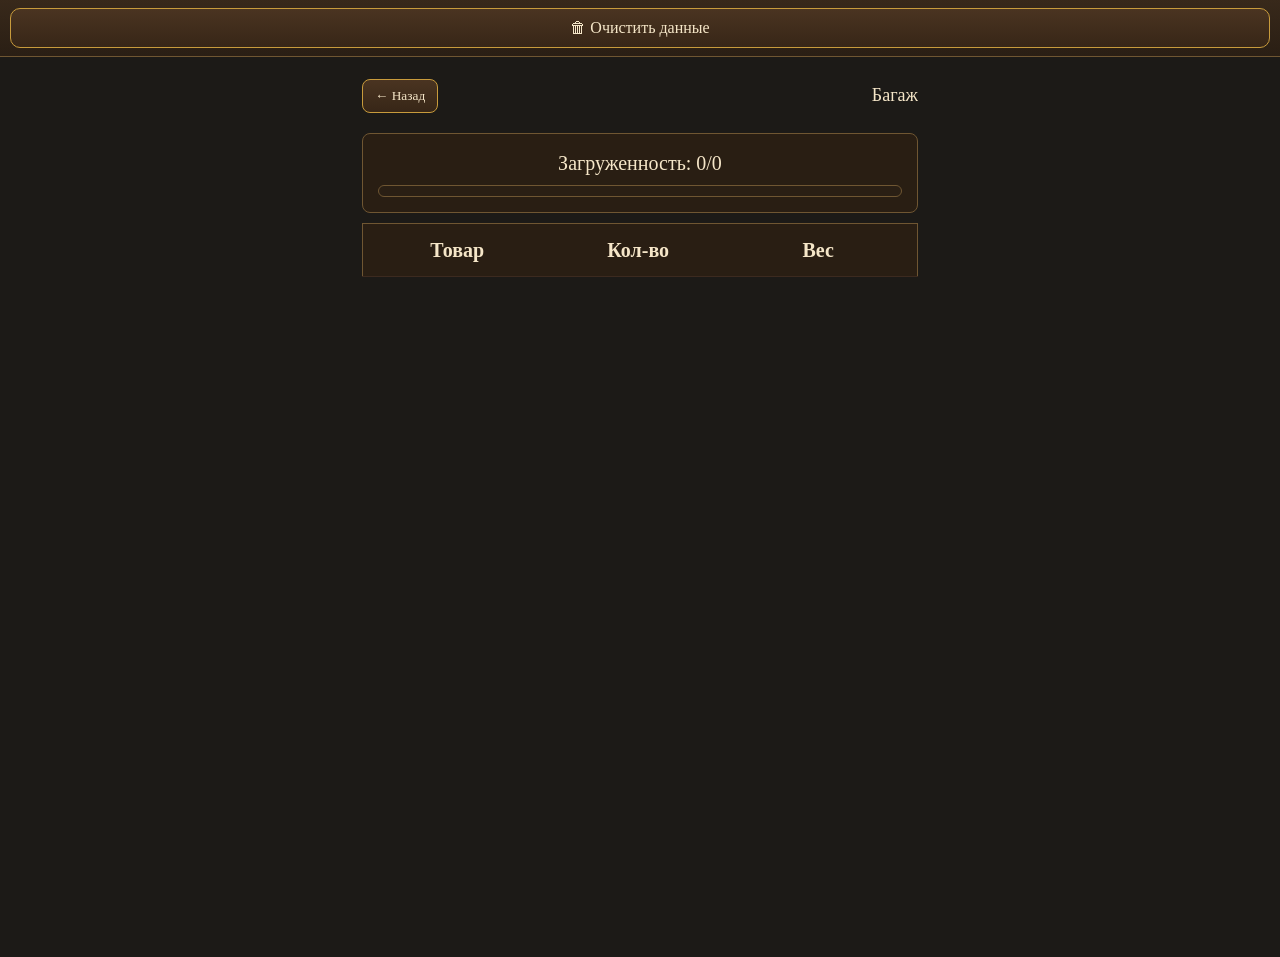
<file: inventar.html>
<!DOCTYPE html>
<html lang="ru">
<head>
  <meta charset="UTF-8">
  <meta name="viewport" content="width=device-width, initial-scale=1.0">
  <title>Багаж</title>
  <link rel="stylesheet" href="./main.css">
  <link rel="stylesheet" href="./header.css">
  <link rel="stylesheet" href="./stable.css">
  <link rel="stylesheet" href="./inventar.css">
</head>
<body>

  <div id="game">
    <main id="stable">
      <div class="stable-header" style="margin-bottom: 20px;">
        <button id="back-to-city-btn" class="header-back-btn">← Назад</button>
        <div class="stable-title">Багаж</div>
      </div>

      <div class="weight-panel">
        <div class="weight-text">Загруженность: <span id="weight-numbers">0/0</span></div>
        <div class="progress-bg">
          <div id="progress-bar" class="progress-fill"></div>
        </div>
      </div>

      <table class="market-table">
        <thead>
          <tr>
            <th></th>
            <th>Товар</th>
            <th class="text-center">Кол-во</th>
            <th class="text-center">Вес</th>
          </tr>
        </thead>
        <tbody id="inventory-tbody"></tbody>
      </table>
    </main>
  </div>

  <script src="./goods.js"></script>
  <script src="./header.js"></script>
  <script src="./inventar.js"></script>
</body>
</html>
</file>
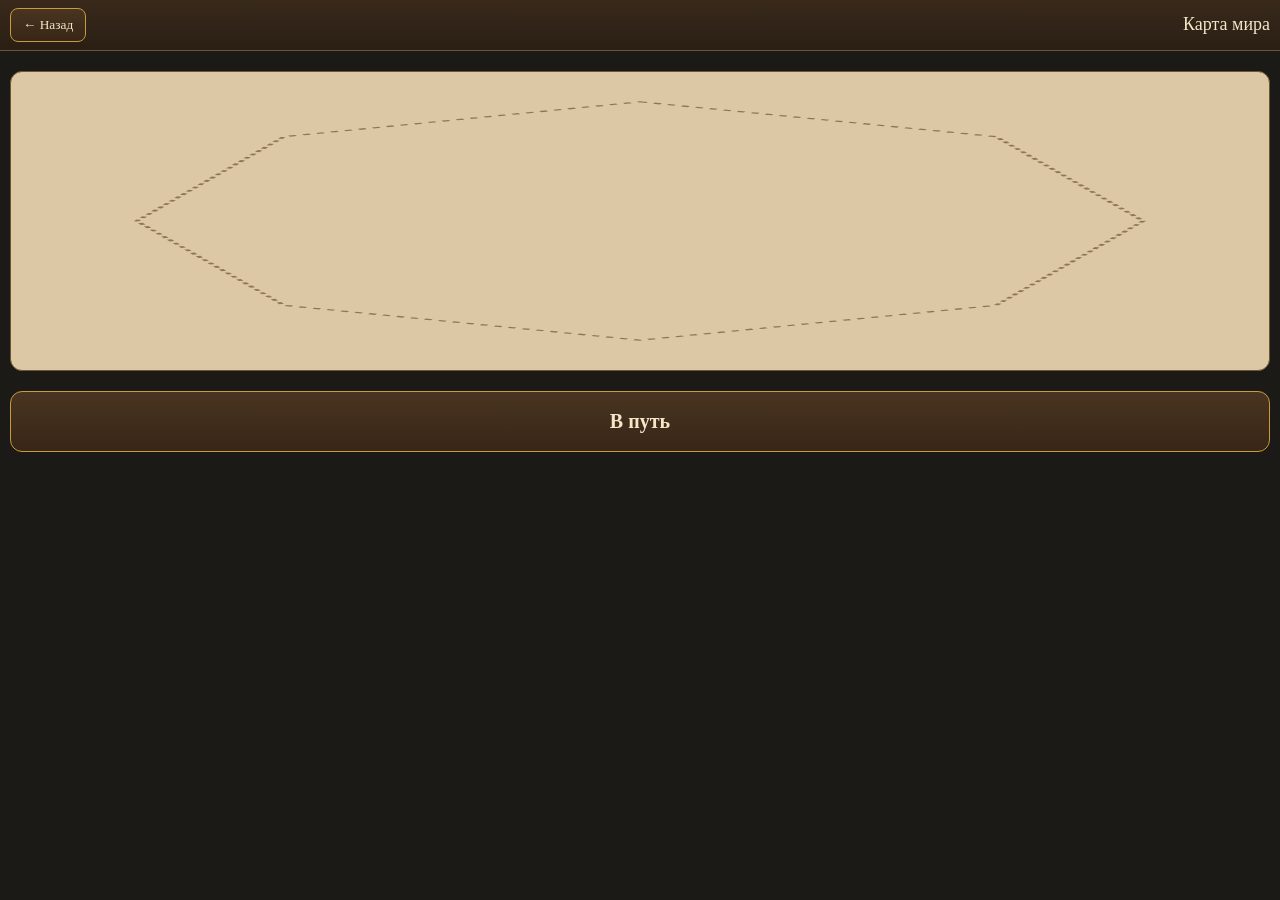
<file: map.html>
<!DOCTYPE html>
<html lang="ru">
<head>
  <meta charset="UTF-8">
  <meta name="viewport" content="width=device-width, initial-scale=1.0">
  <title>Карта мира</title>
  <link rel="stylesheet" href="./main.css">
  <link rel="stylesheet" href="./header.css">
  <link rel="stylesheet" href="./stable.css">
  <link rel="stylesheet" href="./map.css">
</head>
<body>

  <header id="game-header">
    <div class="stable-header">
      <button id="back-to-city-btn" class="header-back-btn">← Назад</button>
      <div class="stable-title">Карта мира</div>
    </div>
  </header>

  <main id="stable">
    <div id="map-field" class="map-field">
      <svg class="road-svg" viewBox="0 0 1000 1000" preserveAspectRatio="none">
        <path class="main-road" d="M 500 100 L 783 217 L 900 500 L 783 783 L 500 900 L 217 783 L 100 500 L 217 217 Z" />
      </svg>
    </div>

    <div class="actions-panel" style="margin-top: 20px; text-align: center;">
      <button id="travel-btn" class="create-player-btn" disabled>В путь</button>
    </div>
  </main>

  <script src="./cities.js"></script>
  <script src="./routes.js"></script>
  <script src="./map.js"></script>
</body>
</html>
</file>
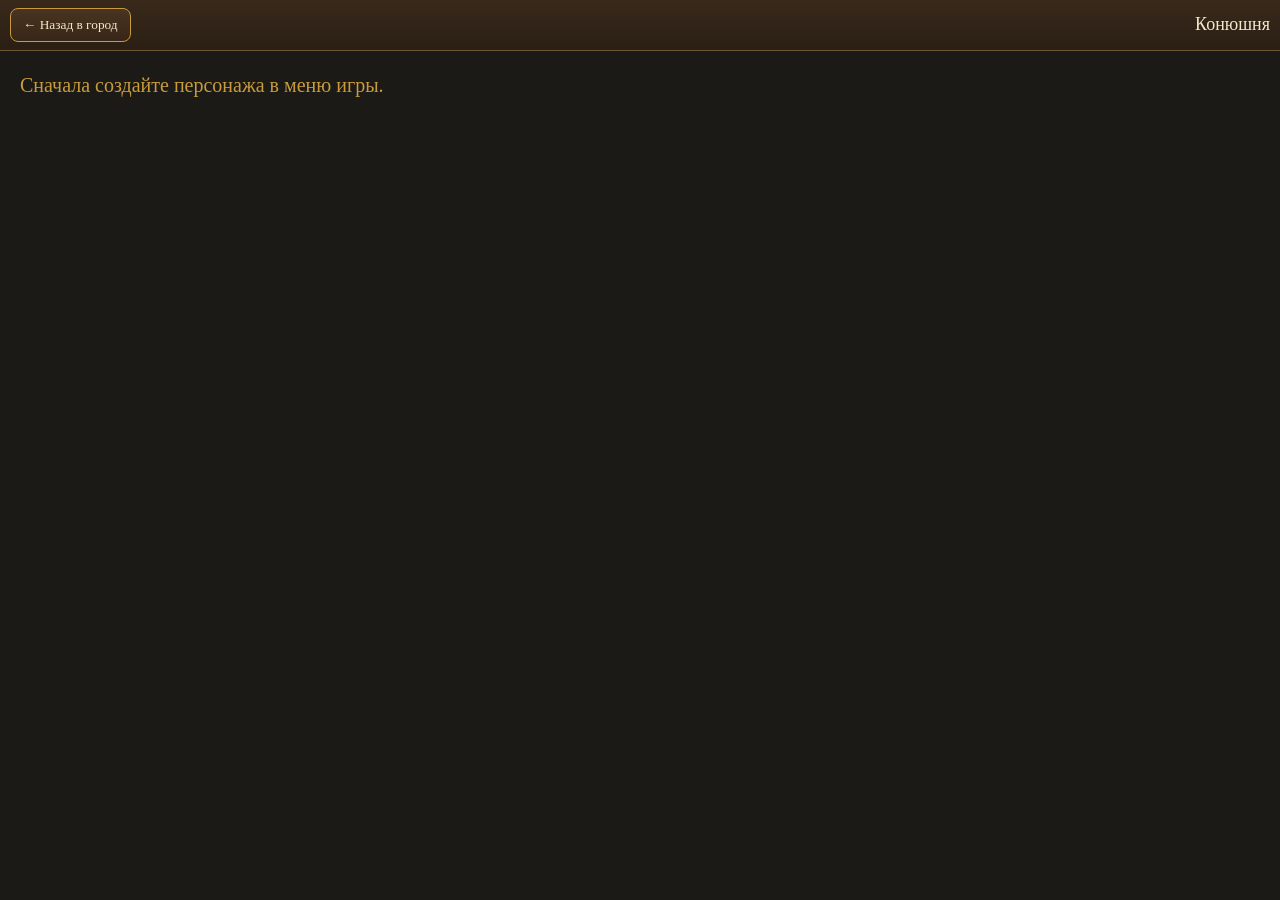
<file: stable.html>
<!DOCTYPE html>
<html lang="ru">
<head>
  <meta charset="UTF-8">
  <meta name="viewport" content="width=device-width, initial-scale=1.0">

  <title>Конюшня</title>

  <link rel="stylesheet" href="./main.css">
  <link rel="stylesheet" href="./stable.css">
</head>

<body>

  <header id="game-header">
    <div class="stable-header">
      <button id="back-to-city-btn" class="header-back-btn">
        ← Назад в город
      </button>

      <div class="stable-title">
        Конюшня
      </div>
    </div>
  </header>

  <main id="stable">
    <div id="transport-list"></div>
  </main>

  <script src="./transports.js"></script>
  <script src="./stable.js"></script>

</body>
</html>
</file>
<file: main.css>
:root {
  --bg-main: #1f1710;

  --panel-bg-top: rgba(58, 42, 27, 0.95);
  --panel-bg-bottom: rgba(43, 31, 20, 0.95);

  --panel-border: #6f5632;

  --gold: #c89b3c;
  --gold-light: #f5e6c8;

  --text-main: #f5e6c8;
  --text-muted: #bda27a;

  --button-top: #4a3421;
  --button-bottom: #372617;

  --font-title: "Cinzel", serif;
  --font-text: "Cormorant Garamond", serif;
}

* {
  box-sizing: border-box;
  margin: 0;
  padding: 0;
}

body {
  min-height: 100dvh;

  background: var(--bg-main);
  color: var(--text-main);

  font-family: var(--font-text);
  font-size: 20px;
  line-height: 1.4;
}

#game {
  display: flex;
  flex-direction: column;

  min-height: 100dvh;

  padding: 12px;
}

/* -------------------------
   НОВАЯ КАРТОЧКА ГОРОДА
------------------------- */

.city-card {
  display: flex;
  flex-direction: column;
  gap: 10px;

  padding: 14px;
}

/* ---------------- HEADER ---------------- */

.city-header {
  display: flex;
  flex-direction: row;
  align-items: flex-start;
  gap: 10px;
}

.city-icon {
  font-size: 34px;
  line-height: 1;
  margin-top: 2px;
}

.city-title-block {
  display: flex;
  flex-direction: column;
}

/* название города */
.city-name {
  font-family: var(--font-title);
  font-size: 22px;
  color: var(--gold-light);
  letter-spacing: 0.5px;
  line-height: 1.1;
}

/* первая буква */
.city-name-first {
  font-size: 30px;
  color: var(--gold);
  font-weight: 700;
  text-shadow: 0 0 6px rgba(200, 155, 60, 0.4);
}

.city-type {
  font-size: 14px;
  color: var(--text-muted);
  margin-top: 2px;
}

/* ---------------- DESCRIPTION ---------------- */

.city-description {
  font-size: 18px;
  color: var(--text-main);
  line-height: 1.4;

  padding-top: 6px;
  border-top: 1px solid rgba(255, 255, 255, 0.08);
}

/* ---------------- FOOTER (COORDS) ---------------- */

.city-footer {
  display: flex;
  justify-content: flex-end; /* вправо */
  align-items: flex-end;     /* вниз визуально */
  margin-top: 6px;
}

.city-coordinates {
  font-size: 13px;
  color: var(--text-muted);
  opacity: 0.8;
}

/* -------------------------
   КНОПКИ
------------------------- */

.actions-panel {
  display: flex;
  flex-direction: row;
  gap: 6px;
  margin-top: 14px;

  width: 100%;
}

/* каждая кнопка = одинаковая ширина */
.actions-panel a {
  flex: 1; /* 👈 ключевой момент */

  display: flex;
  align-items: center;
  justify-content: center;

  padding: 11px;

  border: 1px solid var(--gold);
  border-radius: 10px;

  background: linear-gradient(
    to bottom,
    var(--button-top),
    var(--button-bottom)
  );

  text-decoration: none;
  color: var(--gold-light);

  font-family: var(--font-title);
  font-size: 16px; /* чуть уменьшил, чтобы влезало */
  font-weight: 600;
  letter-spacing: 0.5px;

  cursor: pointer;

  white-space: nowrap; /* чтобы текст не ломался */
}

/* нормальный active эффект */
.actions-panel a:active {
  transform: scale(0.97);
}

/* -------------------------
   ХРОНИКА
------------------------- */

.log-panel {
  display: flex;
  flex-direction: column;

  flex: 1;

  margin-top: 14px;

  background: linear-gradient(
    to bottom,
    var(--panel-bg-top),
    var(--panel-bg-bottom)
  );

  border: 1px solid var(--panel-border);
  border-radius: 12px;

  overflow: hidden;
}

.log-title {
  padding: 12px;

  border-bottom: 1px solid var(--panel-border);

  color: var(--gold);

  font-family: var(--font-title);
  font-size: 18px;
}

#log-list {
  flex: 1;

  overflow-y: auto;

  padding: 12px;
}

.log-entry {
  padding: 8px 0;

  border-bottom: 1px solid rgba(255, 255, 255, 0.05);

  color: var(--text-main);

  font-family: var(--font-text);
  font-size: 18px;
}

.log-entry:last-child {
  border-bottom: none;
}

/* -------------------------
   СОЗДАНИЕ ТОРГОВЦА
------------------------- */

.create-player-wrapper {
  display: flex;
  align-items: center;
  justify-content: center;

  flex: 1;
  min-height: 60vh;
}

.create-player-btn {
  width: 100%;

  padding: 18px;

  border: 1px solid var(--gold);
  border-radius: 12px;

  background: linear-gradient(
    to bottom,
    var(--button-top),
    var(--button-bottom)
  );

  color: var(--gold-light);

  font-family: var(--font-title);
  font-size: 20px;
  font-weight: 600;

  cursor: pointer;
}

.create-player-btn:active {
  transform: scale(0.98);
}

/* -------------------------
   TYPO
------------------------- */

h1,
h2,
h3,
.page-title,
.panel-title {
  font-family: var(--font-title);
}

/* -------------------------
   DESKTOP
------------------------- */

@media (min-width: 768px) {
  #game {
    max-width: 600px;
    margin: 0 auto;
  }
}
</file>
<file: header.css>
#game-header {
  position: sticky;
  top: 0;
  z-index: 1000;

  padding: 8px 10px;

  background: linear-gradient(
    to bottom,
    var(--panel-bg-top),
    var(--panel-bg-bottom)
  );

  border-bottom: 1px solid var(--panel-border);
}

.header-info {
  display: flex;
  align-items: center;
  justify-content: space-between;
  gap: 8px;

  color: var(--text-main);

  font-family: var(--font-text);
  font-size: 16px;
}

.header-info span {
  white-space: nowrap;
}

.header-reset {
  display: flex;
  justify-content: center;
}

.header-delete-btn {
  width: 100%;

  padding: 10px;

  border: 1px solid var(--gold);
  border-radius: 10px;

  background: linear-gradient(
    to bottom,
    var(--button-top),
    var(--button-bottom)
  );

  color: var(--gold-light);

  font-family: var(--font-title);
  font-size: 16px;

  cursor: pointer;
}
</file>
<file: stable.css>
body {
  margin: 0;
  font-family: serif;
  background: #1c1a17;
  color: #f5e6c8;
}

/* HEADER (как у тебя общий стиль) */
#game-header {
  position: sticky;
  top: 0;
  z-index: 1000;

  padding: 8px 10px;

  background: linear-gradient(
    to bottom,
    var(--panel-bg-top),
    var(--panel-bg-bottom)
  );

  border-bottom: 1px solid var(--panel-border);
}

.stable-header {
  display: flex;
  align-items: center;
  justify-content: space-between;
}

.stable-title {
  font-family: var(--font-title);
  font-size: 18px;
  color: var(--gold-light);
}

/* BACK BUTTON */
.header-back-btn {
  padding: 8px 12px;

  border: 1px solid var(--gold);
  border-radius: 8px;

  background: linear-gradient(
    to bottom,
    var(--button-top),
    var(--button-bottom)
  );

  color: var(--gold-light);

  font-family: var(--font-title);
  cursor: pointer;
}

/* CONTENT */
#stable {
  padding: 10px;
}

#transport-list {
  display: flex;
  flex-direction: column;
  gap: 10px;
}

.transport-card {
  border: 1px solid var(--gold);
  border-radius: 10px;
  padding: 10px;

  background: rgba(255,255,255,0.03);
}

.transport-card h3 {
  margin: 0;
  color: var(--gold);
}

.transport-card button {
  margin-top: 8px;
  padding: 6px 10px;

  border: 1px solid var(--gold);
  border-radius: 8px;

  background: transparent;
  color: var(--text-main);

  cursor: pointer;
}
</file>
<file: inventar.css>
/* Стили для таблицы и прогресс-бара */
.market-table {
  width: 100%;
  border-collapse: collapse;
  background: var(--panel-bg-bottom);
  border: 1px solid var(--panel-border);
  margin-top: 10px;
}
.market-table th, .market-table td {
  padding: 12px;
  border-bottom: 1px solid #3c2a1f;
  text-align: left;
}
.text-center { text-align: center; }

.weight-panel {
  background: var(--panel-bg-bottom);
  padding: 15px;
  border-radius: 8px;
  border: 1px solid var(--panel-border);
}
.weight-text { margin-bottom: 8px; font-family: var(--font-title); text-align: center; }
.progress-bg { height: 12px; background: #2a1f14; border: 1px solid var(--panel-border); border-radius: 6px; overflow: hidden; }
.progress-fill { height: 100%; background: var(--gold); width: 0%; transition: width 0.3s ease; }
</file>
<file: map.css>
.map-field {
  position: relative;
  width: 100%;
  height: 300px;
  background: #dcc8a4;
  border: 1px solid var(--panel-border);
  border-radius: 12px;
  overflow: hidden;
  margin-top: 10px;
}

.city-node {
  position: absolute;
  display: flex;
  flex-direction: column;
  align-items: center;
  cursor: pointer;
  z-index: 5;
  width: 60px;
  transition: transform 0.3s;
}

.city-node.big { transform: translate(-50%, -50%) scale(1.2); }
.city-node.small { transform: translate(-50%, -50%) scale(0.6); }
.city-node.selected { filter: drop-shadow(0 0 8px #ff0000); transform: translate(-50%, -50%) scale(1.4); }

.road-svg { position: absolute; top: 0; left: 0; width: 100%; height: 100%; z-index: 1; pointer-events: none; }
.main-road { fill: none; stroke: #6f5632; stroke-width: 4; stroke-dasharray: 6; opacity: 0.7; }
</file>
